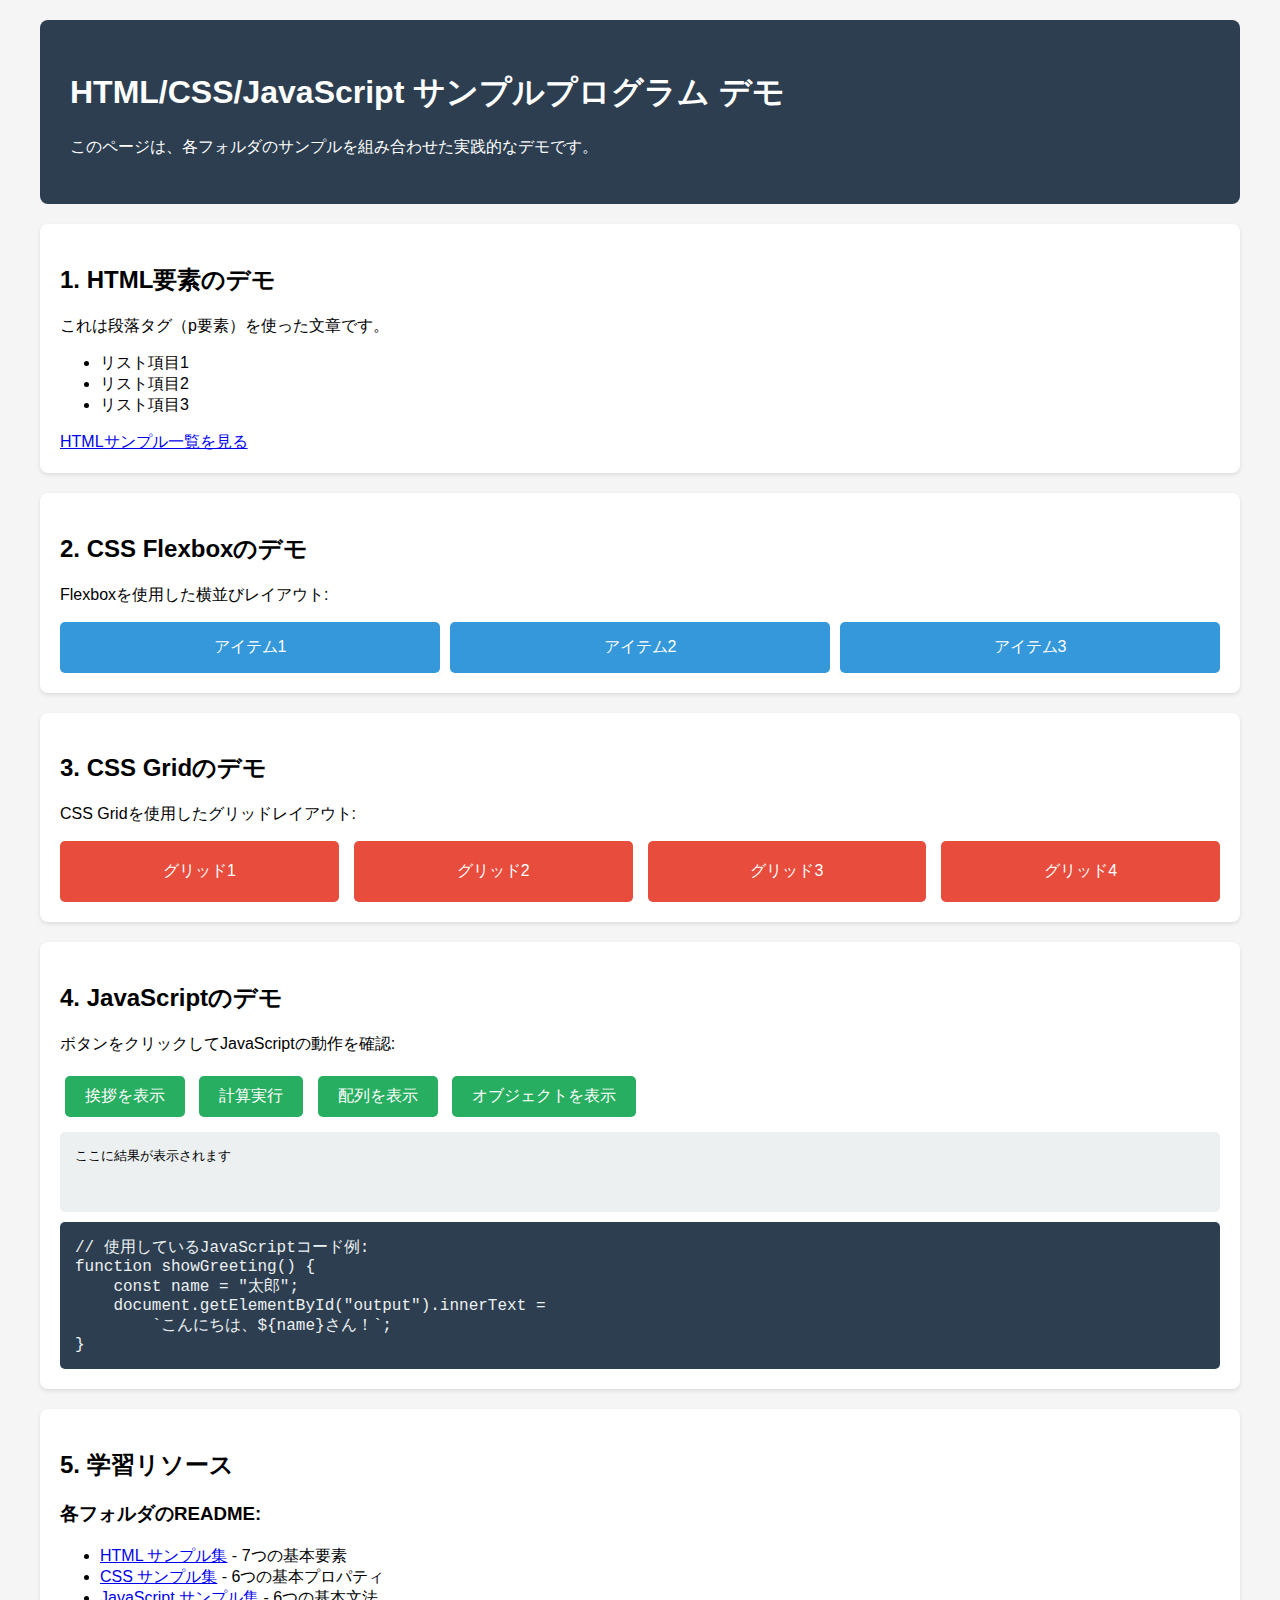
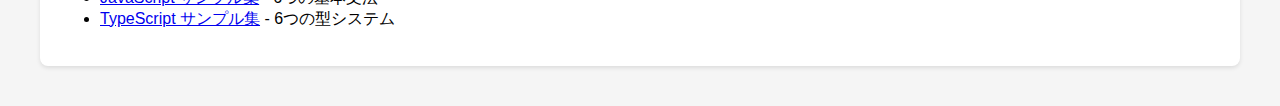
<file: index.html>
<!DOCTYPE html>
<html lang="ja">
<head>
    <meta charset="UTF-8">
    <meta name="viewport" content="width=device-width, initial-scale=1.0">
    <title>サンプルプログラム デモ</title>
    <style>
        /* CSSサンプルからの抜粋 */
        body {
            font-family: 'Segoe UI', Tahoma, Geneva, Verdana, sans-serif;
            max-width: 1200px;
            margin: 0 auto;
            padding: 20px;
            background-color: #f5f5f5;
        }

        .header {
            background-color: #2c3e50;
            color: white;
            padding: 30px;
            border-radius: 8px;
            margin-bottom: 20px;
        }

        .section {
            background-color: white;
            padding: 20px;
            margin-bottom: 20px;
            border-radius: 8px;
            box-shadow: 0 2px 4px rgba(0,0,0,0.1);
        }

        .flex-container {
            display: flex;
            gap: 10px;
            flex-wrap: wrap;
        }

        .flex-item {
            background-color: #3498db;
            color: white;
            padding: 15px 25px;
            border-radius: 5px;
            flex: 1;
            min-width: 150px;
            text-align: center;
        }

        .grid-container {
            display: grid;
            grid-template-columns: repeat(auto-fit, minmax(200px, 1fr));
            gap: 15px;
            margin-top: 15px;
        }

        .grid-item {
            background-color: #e74c3c;
            color: white;
            padding: 20px;
            border-radius: 5px;
            text-align: center;
        }

        button {
            background-color: #27ae60;
            color: white;
            border: none;
            padding: 10px 20px;
            border-radius: 5px;
            cursor: pointer;
            font-size: 16px;
            margin: 5px;
        }

        button:hover {
            background-color: #229954;
        }

        #output {
            background-color: #ecf0f1;
            padding: 15px;
            border-radius: 5px;
            margin-top: 10px;
            font-family: monospace;
            min-height: 50px;
        }

        .code-section {
            background-color: #2c3e50;
            color: #ecf0f1;
            padding: 15px;
            border-radius: 5px;
            overflow-x: auto;
            margin-top: 10px;
        }

        .code-section pre {
            margin: 0;
            font-family: 'Courier New', monospace;
        }
    </style>
</head>
<body>
    <div class="header">
        <h1>HTML/CSS/JavaScript サンプルプログラム デモ</h1>
        <p>このページは、各フォルダのサンプルを組み合わせた実践的なデモです。</p>
    </div>

    <div class="section">
        <h2>1. HTML要素のデモ</h2>
        <p>これは段落タグ（p要素）を使った文章です。</p>
        <ul>
            <li>リスト項目1</li>
            <li>リスト項目2</li>
            <li>リスト項目3</li>
        </ul>
        <a href="html/README.md" target="_blank">HTMLサンプル一覧を見る</a>
    </div>

    <div class="section">
        <h2>2. CSS Flexboxのデモ</h2>
        <p>Flexboxを使用した横並びレイアウト:</p>
        <div class="flex-container">
            <div class="flex-item">アイテム1</div>
            <div class="flex-item">アイテム2</div>
            <div class="flex-item">アイテム3</div>
        </div>
    </div>

    <div class="section">
        <h2>3. CSS Gridのデモ</h2>
        <p>CSS Gridを使用したグリッドレイアウト:</p>
        <div class="grid-container">
            <div class="grid-item">グリッド1</div>
            <div class="grid-item">グリッド2</div>
            <div class="grid-item">グリッド3</div>
            <div class="grid-item">グリッド4</div>
        </div>
    </div>

    <div class="section">
        <h2>4. JavaScriptのデモ</h2>
        <p>ボタンをクリックしてJavaScriptの動作を確認:</p>
        
        <button onclick="showGreeting()">挨拶を表示</button>
        <button onclick="calculateSum()">計算実行</button>
        <button onclick="showArray()">配列を表示</button>
        <button onclick="showObject()">オブジェクトを表示</button>
        
        <div id="output">ここに結果が表示されます</div>

        <div class="code-section">
            <pre>// 使用しているJavaScriptコード例:
function showGreeting() {
    const name = "太郎";
    document.getElementById("output").innerText = 
        `こんにちは、${name}さん！`;
}</pre>
        </div>
    </div>

    <div class="section">
        <h2>5. 学習リソース</h2>
        <h3>各フォルダのREADME:</h3>
        <ul>
            <li><a href="html/README.md">HTML サンプル集</a> - 7つの基本要素</li>
            <li><a href="css/README.md">CSS サンプル集</a> - 6つの基本プロパティ</li>
            <li><a href="javascript/README.md">JavaScript サンプル集</a> - 6つの基本文法</li>
            <li><a href="typescript/README.md">TypeScript サンプル集</a> - 6つの型システム</li>
        </ul>
    </div>

    <script>
        // JavaScript サンプルからの関数

        // 関数: 挨拶を表示
        function showGreeting() {
            const name = "太郎";
            const message = `こんにちは、${name}さん！`;
            document.getElementById("output").innerText = message;
        }

        // 関数: 計算を実行
        function calculateSum() {
            const a = 10;
            const b = 20;
            const sum = a + b;
            document.getElementById("output").innerText = 
                `${a} + ${b} = ${sum}`;
        }

        // 関数: 配列を表示
        function showArray() {
            const fruits = ["りんご", "バナナ", "オレンジ"];
            let output = "配列の内容:\n";
            
            // forループで配列を処理
            for (let i = 0; i < fruits.length; i++) {
                output += `${i + 1}. ${fruits[i]}\n`;
            }
            
            document.getElementById("output").innerText = output;
        }

        // 関数: オブジェクトを表示
        function showObject() {
            const person = {
                name: "太郎",
                age: 25,
                city: "東京"
            };
            
            const output = `オブジェクトの内容:
名前: ${person.name}
年齢: ${person.age}
都市: ${person.city}`;
            
            document.getElementById("output").innerText = output;
        }

        // ページ読み込み時のメッセージ
        console.log("デモページが読み込まれました！");
        console.log("ブラウザの開発者ツール（F12）でコンソールを確認してください。");
    </script>
</body>
</html>
</file>
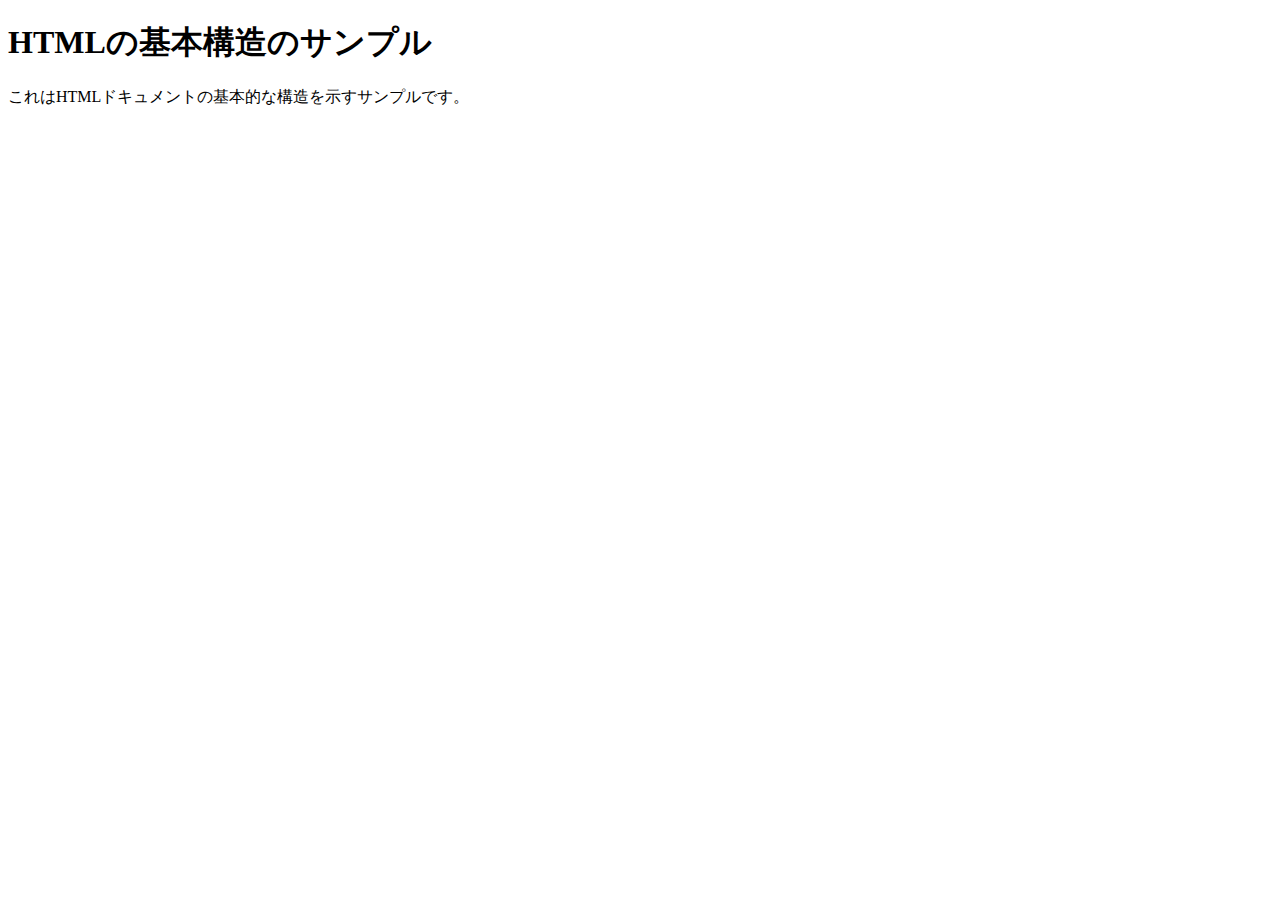
<file: html/01_basic_structure.html>
<!DOCTYPE html>
<!-- HTMLの基本構造: このファイルはHTMLドキュメントの最小構成を示しています -->
<html lang="ja">
<head>
    <!-- head要素: ページのメタデータを含みます -->
    <meta charset="UTF-8">
    <meta name="viewport" content="width=device-width, initial-scale=1.0">
    <title>HTMLの基本構造</title>
</head>
<body>
    <!-- body要素: ページに表示されるコンテンツを含みます -->
    <h1>HTMLの基本構造のサンプル</h1>
    <p>これはHTMLドキュメントの基本的な構造を示すサンプルです。</p>
</body>
</html>
</file>
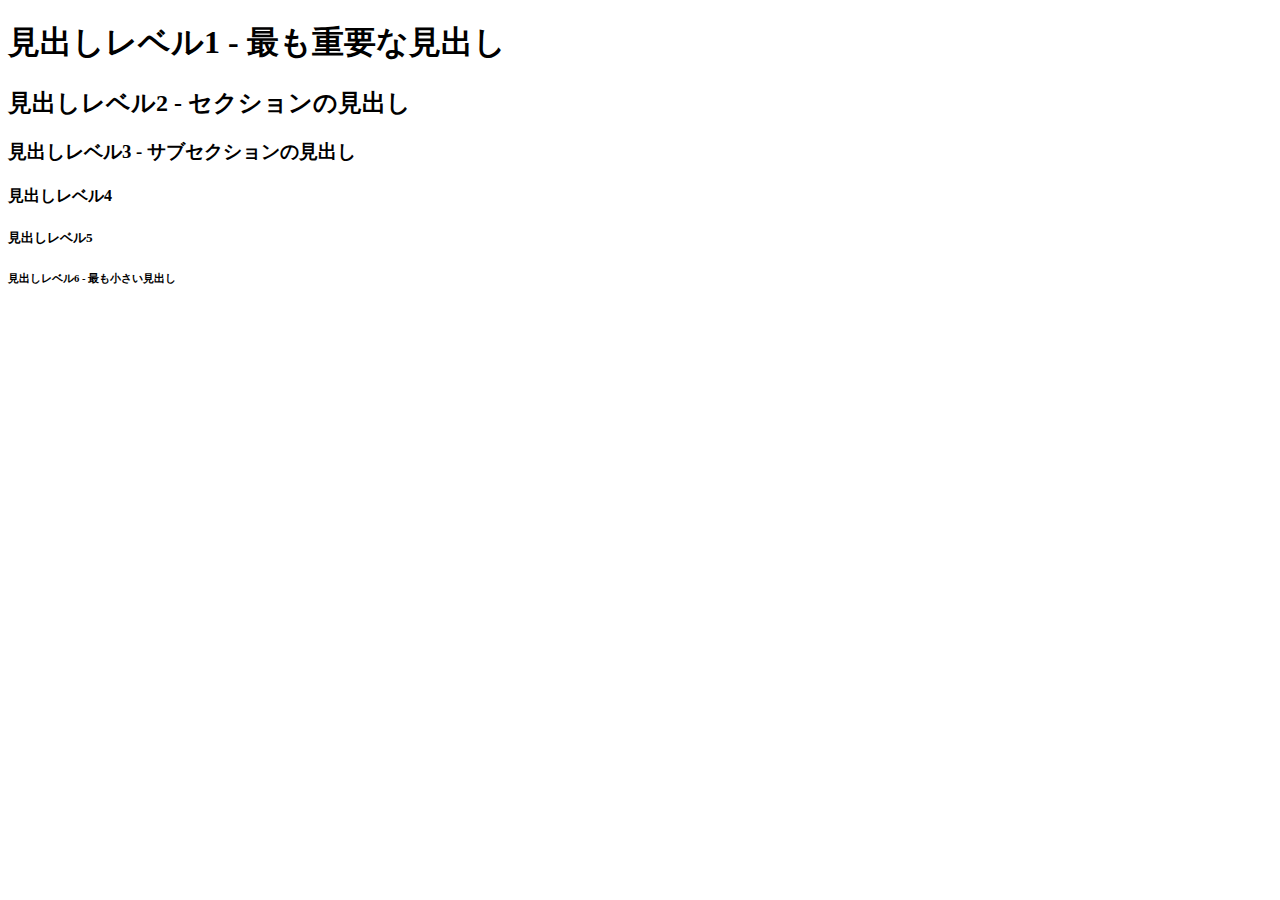
<file: html/02_headings.html>
<!DOCTYPE html>
<html lang="ja">
<head>
    <meta charset="UTF-8">
    <meta name="viewport" content="width=device-width, initial-scale=1.0">
    <title>見出しタグ</title>
</head>
<body>
    <!-- 見出しタグ: h1からh6まであり、h1が最も大きく、h6が最も小さい -->
    <h1>見出しレベル1 - 最も重要な見出し</h1>
    <h2>見出しレベル2 - セクションの見出し</h2>
    <h3>見出しレベル3 - サブセクションの見出し</h3>
    <h4>見出しレベル4</h4>
    <h5>見出しレベル5</h5>
    <h6>見出しレベル6 - 最も小さい見出し</h6>
</body>
</html>
</file>
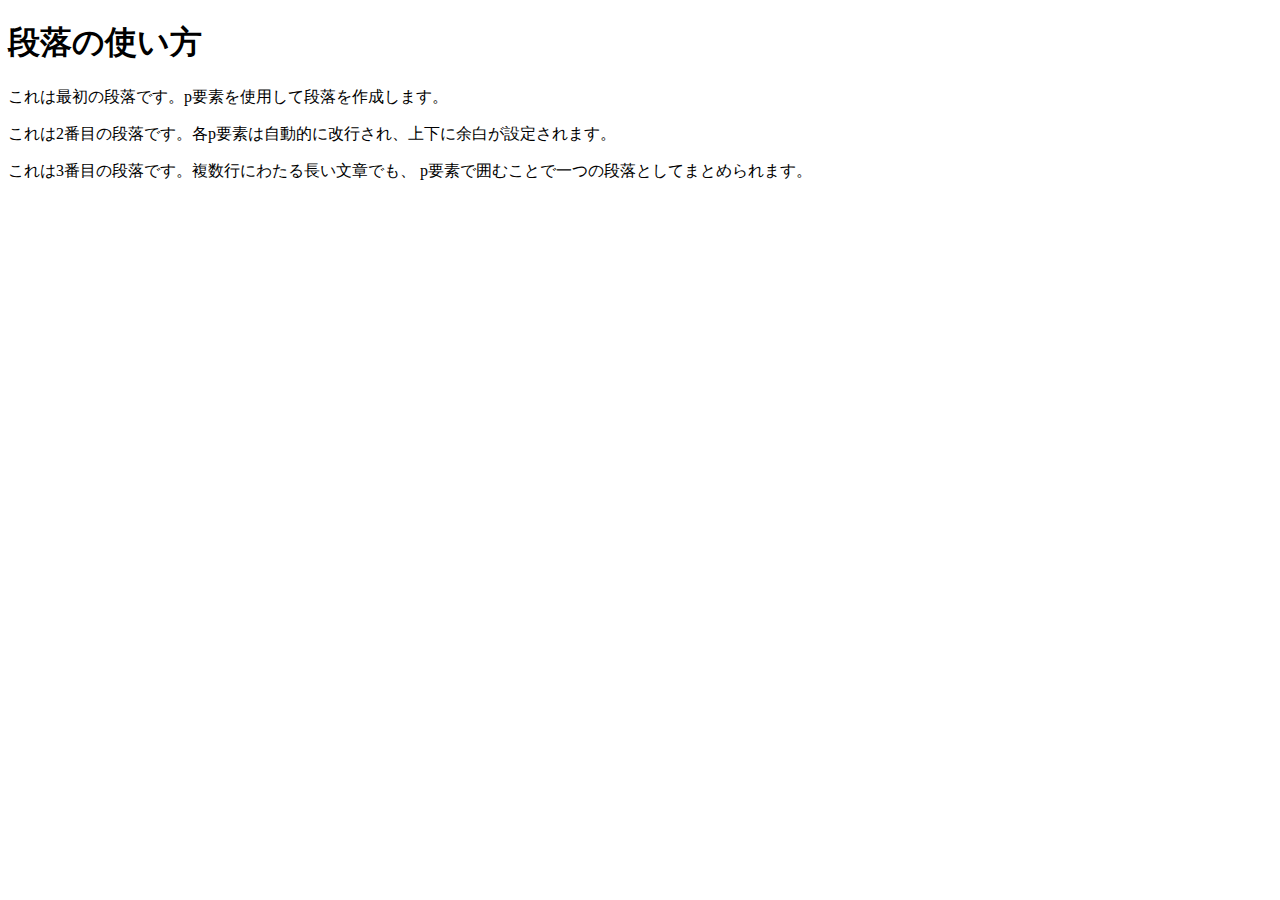
<file: html/03_paragraph.html>
<!DOCTYPE html>
<html lang="ja">
<head>
    <meta charset="UTF-8">
    <meta name="viewport" content="width=device-width, initial-scale=1.0">
    <title>段落タグ</title>
</head>
<body>
    <h1>段落の使い方</h1>
    
    <!-- p要素: 段落を表します。段落と段落の間には自動的に余白が入ります -->
    <p>これは最初の段落です。p要素を使用して段落を作成します。</p>
    <p>これは2番目の段落です。各p要素は自動的に改行され、上下に余白が設定されます。</p>
    <p>これは3番目の段落です。複数行にわたる長い文章でも、
    p要素で囲むことで一つの段落としてまとめられます。</p>
</body>
</html>
</file>
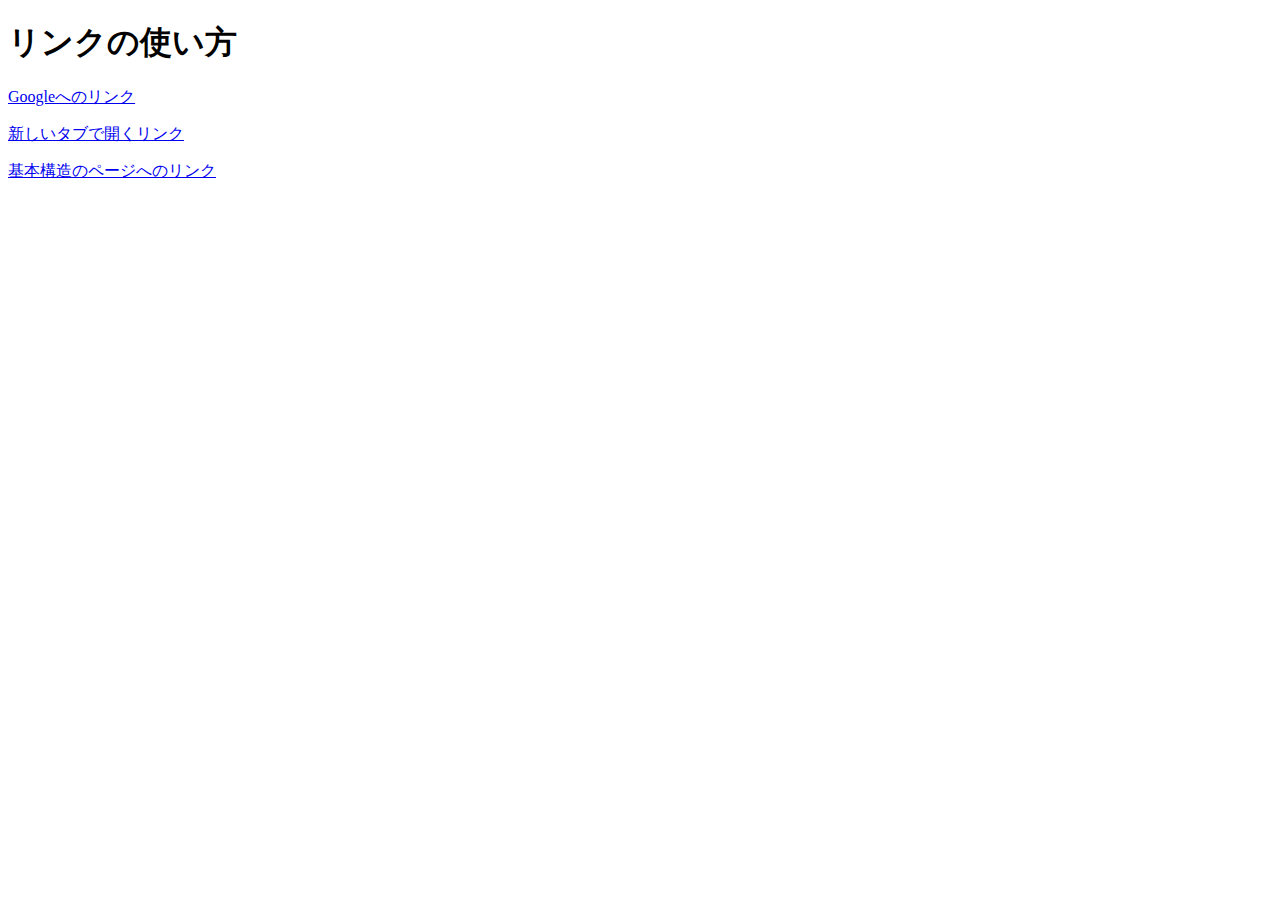
<file: html/04_link.html>
<!DOCTYPE html>
<html lang="ja">
<head>
    <meta charset="UTF-8">
    <meta name="viewport" content="width=device-width, initial-scale=1.0">
    <title>リンクタグ</title>
</head>
<body>
    <h1>リンクの使い方</h1>
    
    <!-- a要素: ハイパーリンクを作成します。href属性にリンク先のURLを指定します -->
    <p>
        <a href="https://www.google.com">Googleへのリンク</a>
    </p>
    
    <!-- target="_blank"属性: 新しいタブでリンクを開きます -->
    <p>
        <a href="https://www.google.com" target="_blank">新しいタブで開くリンク</a>
    </p>
    
    <!-- 相対パス: 同じサイト内の別のページへのリンク -->
    <p>
        <a href="01_basic_structure.html">基本構造のページへのリンク</a>
    </p>
</body>
</html>
</file>
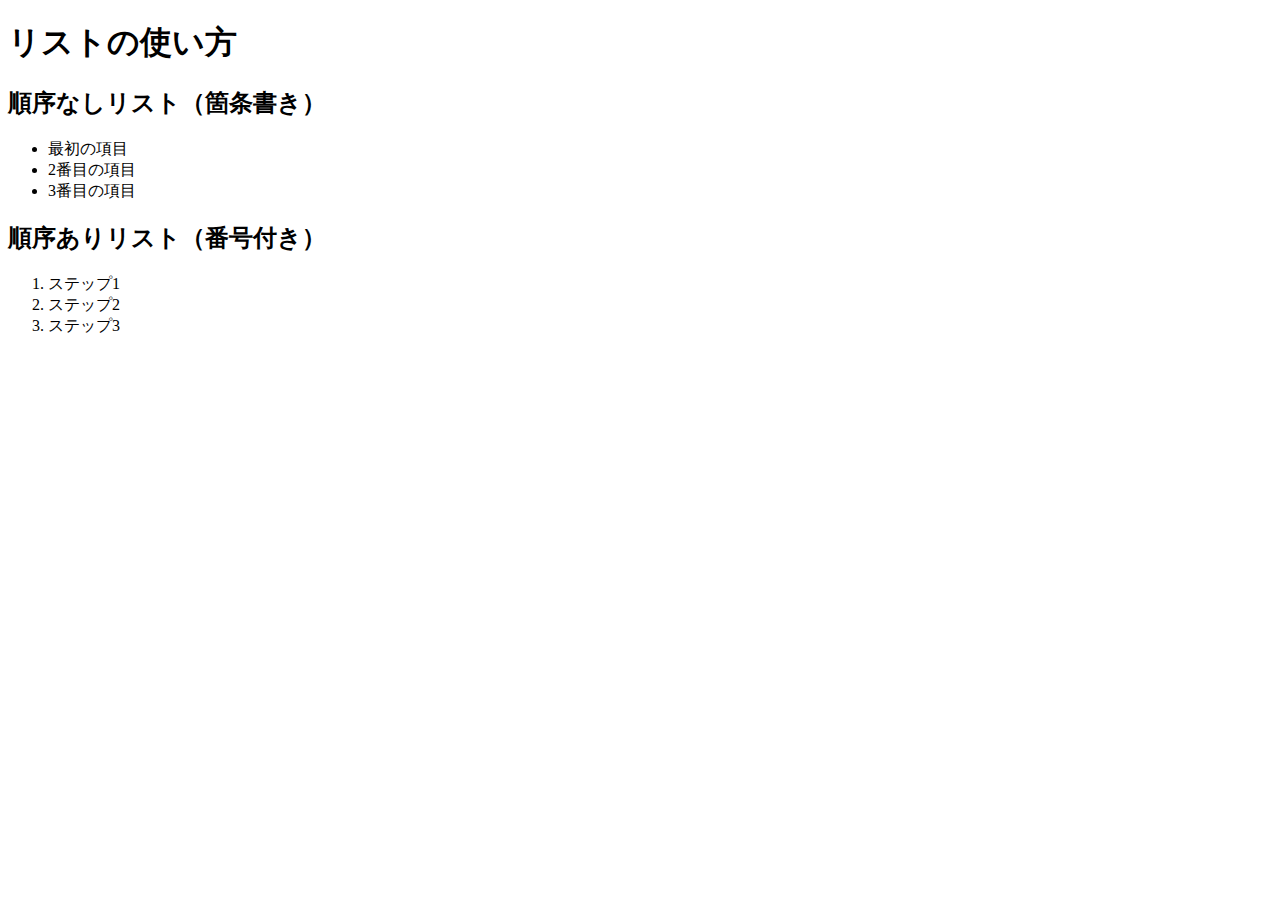
<file: html/06_list.html>
<!DOCTYPE html>
<html lang="ja">
<head>
    <meta charset="UTF-8">
    <meta name="viewport" content="width=device-width, initial-scale=1.0">
    <title>リストタグ</title>
</head>
<body>
    <h1>リストの使い方</h1>
    
    <h2>順序なしリスト（箇条書き）</h2>
    <!-- ul要素: 順序なしリスト（Unordered List） -->
    <!-- li要素: リストの各項目（List Item） -->
    <ul>
        <li>最初の項目</li>
        <li>2番目の項目</li>
        <li>3番目の項目</li>
    </ul>
    
    <h2>順序ありリスト（番号付き）</h2>
    <!-- ol要素: 順序ありリスト（Ordered List） -->
    <ol>
        <li>ステップ1</li>
        <li>ステップ2</li>
        <li>ステップ3</li>
    </ol>
</body>
</html>
</file>
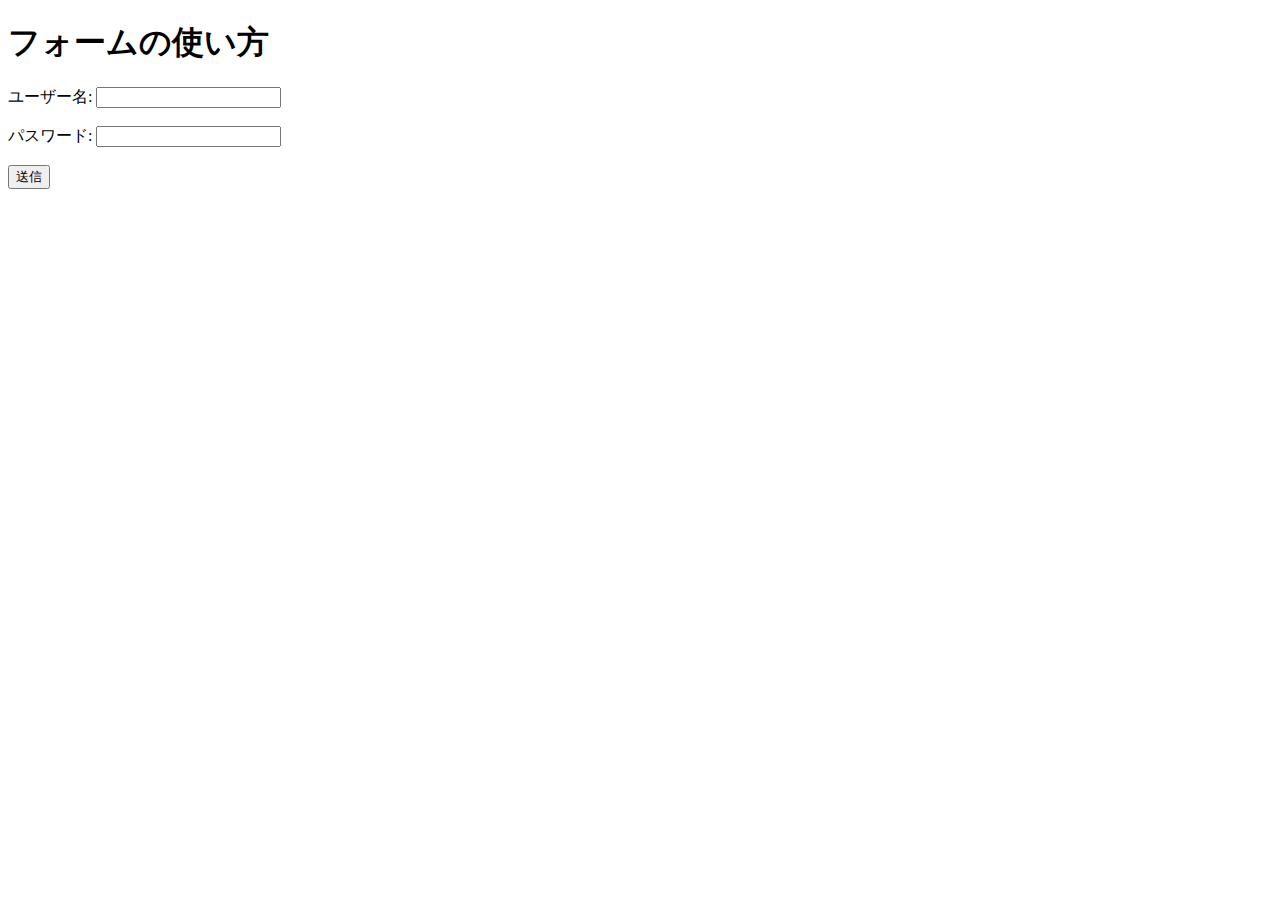
<file: html/07_form.html>
<!DOCTYPE html>
<html lang="ja">
<head>
    <meta charset="UTF-8">
    <meta name="viewport" content="width=device-width, initial-scale=1.0">
    <title>フォームタグ</title>
</head>
<body>
    <h1>フォームの使い方</h1>
    
    <!-- form要素: ユーザー入力を収集するためのフォームを作成 -->
    <!-- action属性: フォーム送信先のURL -->
    <!-- method属性: HTTPメソッド（GET/POST） -->
    <form action="#" method="post">
        
        <!-- label要素: 入力欄のラベル -->
        <!-- for属性: 関連する入力欄のidを指定 -->
        <label for="username">ユーザー名:</label>
        <!-- input要素: 入力欄を作成 -->
        <!-- type属性: 入力の種類を指定 -->
        <!-- id属性: 要素を一意に識別 -->
        <!-- name属性: サーバーに送信される際のキー名 -->
        <input type="text" id="username" name="username">
        <br><br>
        
        <label for="password">パスワード:</label>
        <input type="password" id="password" name="password">
        <br><br>
        
        <!-- button要素: ボタンを作成 -->
        <!-- type="submit": フォームを送信するボタン -->
        <button type="submit">送信</button>
    </form>
</body>
</html>
</file>
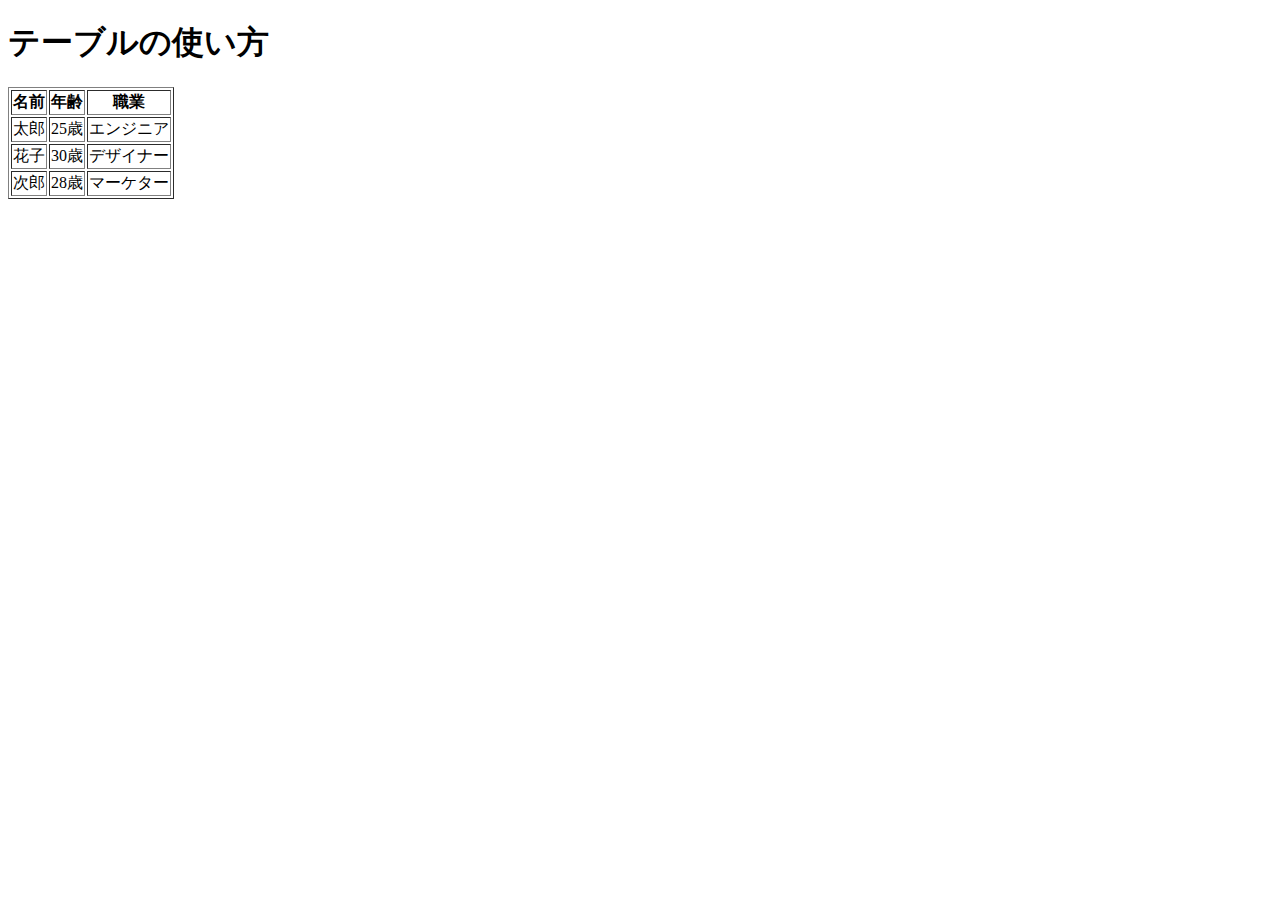
<file: html/08_table.html>
<!DOCTYPE html>
<html lang="ja">
<head>
    <meta charset="UTF-8">
    <meta name="viewport" content="width=device-width, initial-scale=1.0">
    <title>テーブルタグ</title>
</head>
<body>
    <h1>テーブルの使い方</h1>
    
    <!-- table要素: 表を作成 -->
    <!-- thead: テーブルのヘッダー部分 -->
    <!-- tbody: テーブルの本体部分 -->
    <!-- tr: テーブルの行（Table Row） -->
    <!-- th: ヘッダーセル（Table Header） -->
    <!-- td: データセル（Table Data） -->
    
    <table border="1">
        <thead>
            <tr>
                <th>名前</th>
                <th>年齢</th>
                <th>職業</th>
            </tr>
        </thead>
        <tbody>
            <tr>
                <td>太郎</td>
                <td>25歳</td>
                <td>エンジニア</td>
            </tr>
            <tr>
                <td>花子</td>
                <td>30歳</td>
                <td>デザイナー</td>
            </tr>
            <tr>
                <td>次郎</td>
                <td>28歳</td>
                <td>マーケター</td>
            </tr>
        </tbody>
    </table>
</body>
</html>
</file>
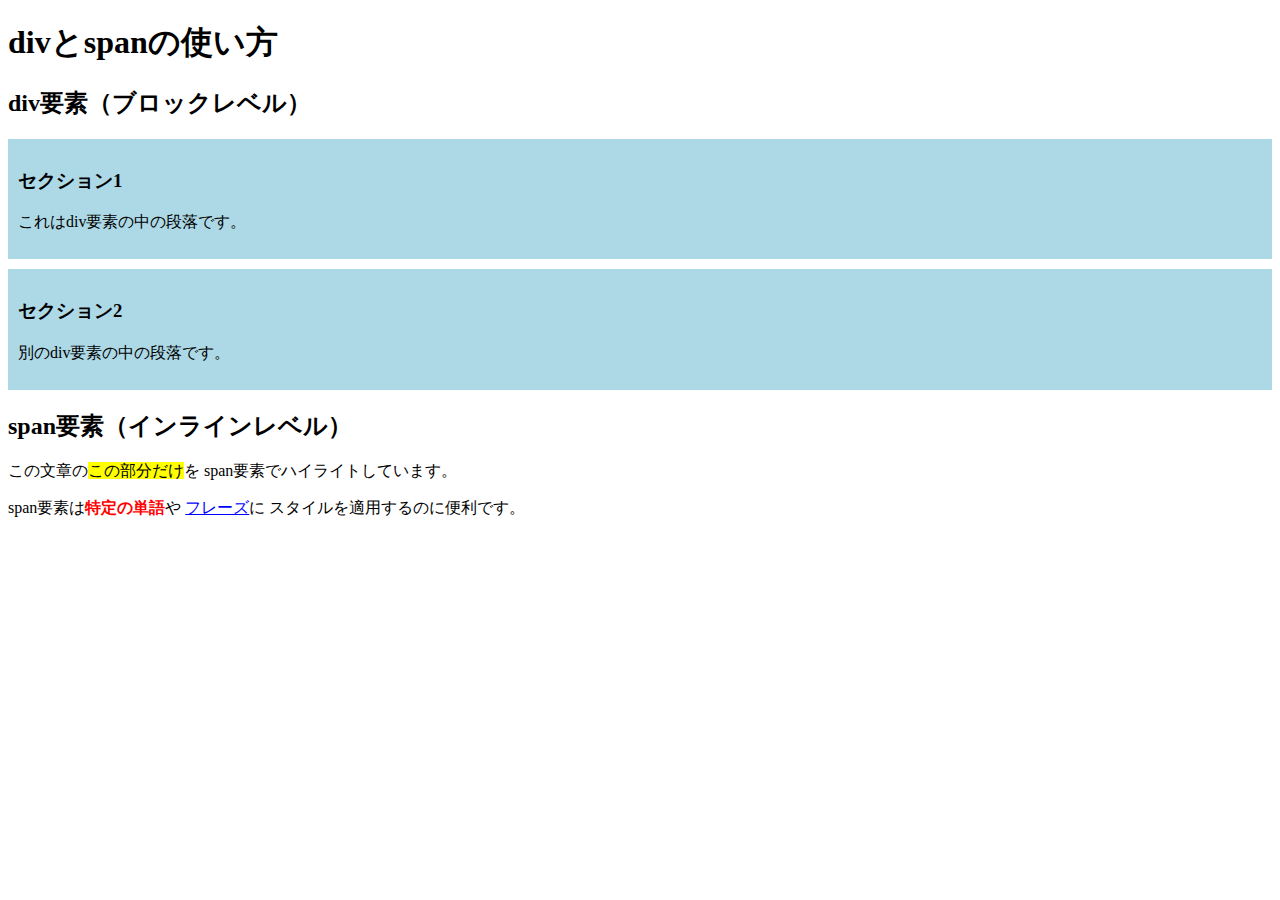
<file: html/09_div_span.html>
<!DOCTYPE html>
<html lang="ja">
<head>
    <meta charset="UTF-8">
    <meta name="viewport" content="width=device-width, initial-scale=1.0">
    <title>divとspanタグ</title>
    <style>
        .container { background-color: lightblue; padding: 10px; margin: 10px 0; }
        .highlight { background-color: yellow; }
    </style>
</head>
<body>
    <h1>divとspanの使い方</h1>
    
    <h2>div要素（ブロックレベル）</h2>
    <!-- div要素: ブロックレベルのコンテナ -->
    <!-- 複数の要素をグループ化し、レイアウトやスタイリングに使用 -->
    <!-- 縦に並び、横幅いっぱいに広がる -->
    <div class="container">
        <h3>セクション1</h3>
        <p>これはdiv要素の中の段落です。</p>
    </div>
    
    <div class="container">
        <h3>セクション2</h3>
        <p>別のdiv要素の中の段落です。</p>
    </div>
    
    <h2>span要素（インラインレベル）</h2>
    <!-- span要素: インラインレベルのコンテナ -->
    <!-- テキストの一部をグループ化し、スタイリングに使用 -->
    <!-- 横に並び、コンテンツの幅だけを占める -->
    <p>
        この文章の<span class="highlight">この部分だけ</span>を
        span要素でハイライトしています。
    </p>
    
    <p>
        span要素は<span style="color: red; font-weight: bold;">特定の単語</span>や
        <span style="color: blue; text-decoration: underline;">フレーズ</span>に
        スタイルを適用するのに便利です。
    </p>
</body>
</html>
</file>
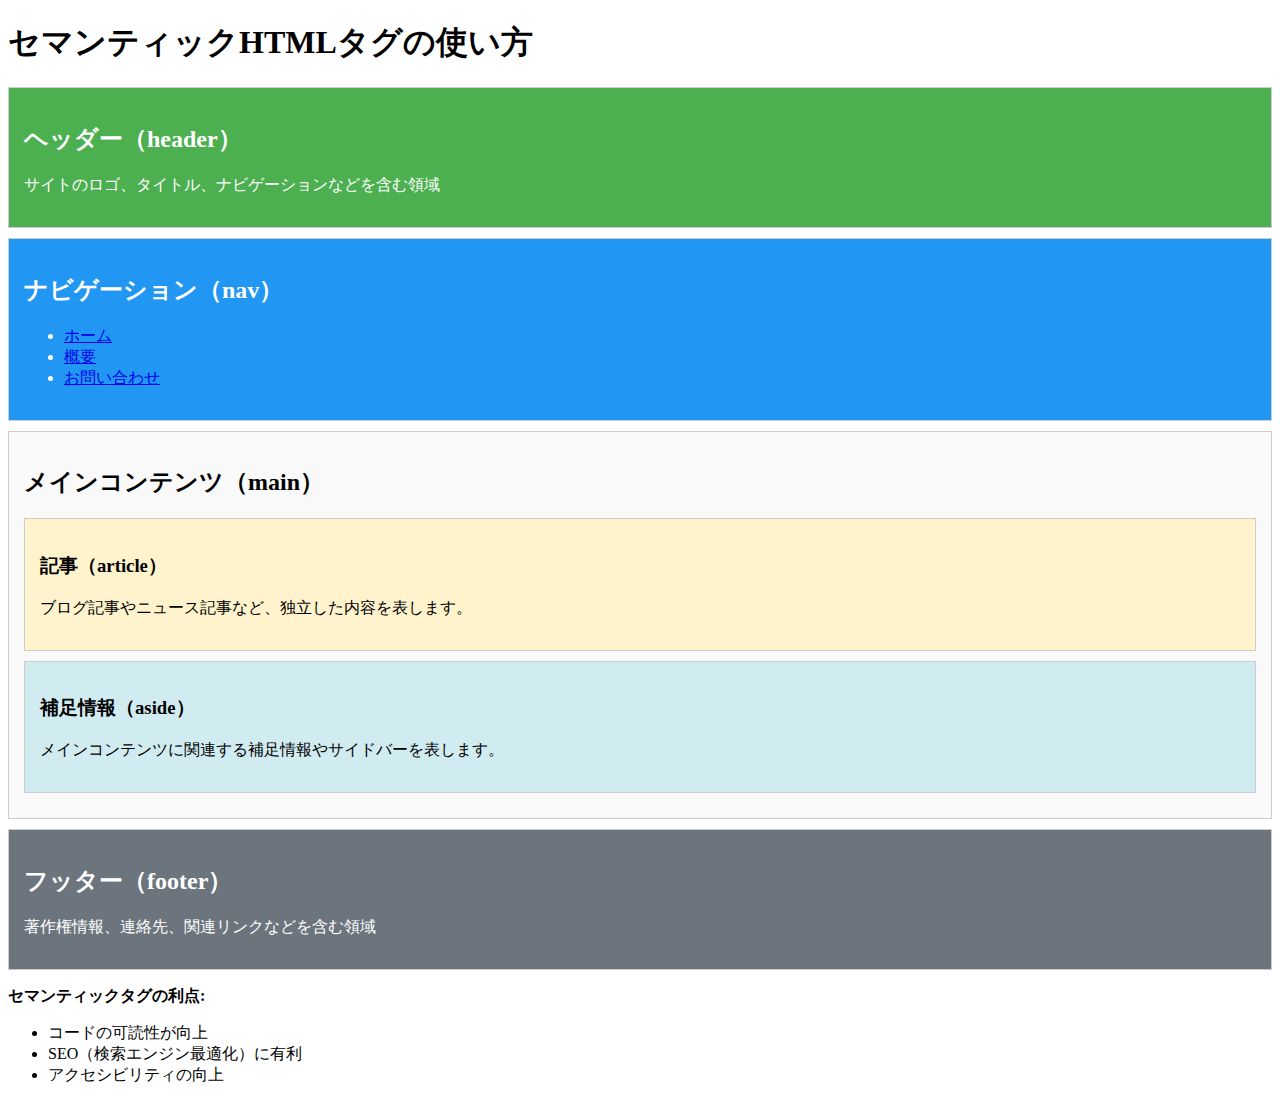
<file: html/10_semantic.html>
<!DOCTYPE html>
<html lang="ja">
<head>
    <meta charset="UTF-8">
    <meta name="viewport" content="width=device-width, initial-scale=1.0">
    <title>セマンティックタグ</title>
    <style>
        header, nav, main, article, aside, footer { 
            padding: 15px; 
            margin: 10px 0; 
            border: 1px solid #ccc; 
        }
        header { background-color: #4CAF50; color: white; }
        nav { background-color: #2196F3; color: white; }
        main { background-color: #f9f9f9; }
        article { background-color: #fff3cd; }
        aside { background-color: #d1ecf1; }
        footer { background-color: #6c757d; color: white; }
    </style>
</head>
<body>
    <h1>セマンティックHTMLタグの使い方</h1>
    
    <!-- header要素: ページやセクションのヘッダー -->
    <header>
        <h2>ヘッダー（header）</h2>
        <p>サイトのロゴ、タイトル、ナビゲーションなどを含む領域</p>
    </header>
    
    <!-- nav要素: ナビゲーションリンクのグループ -->
    <nav>
        <h2>ナビゲーション（nav）</h2>
        <ul>
            <li><a href="#home">ホーム</a></li>
            <li><a href="#about">概要</a></li>
            <li><a href="#contact">お問い合わせ</a></li>
        </ul>
    </nav>
    
    <!-- main要素: ページのメインコンテンツ -->
    <main>
        <h2>メインコンテンツ（main）</h2>
        
        <!-- article要素: 独立したコンテンツ（記事、投稿など） -->
        <article>
            <h3>記事（article）</h3>
            <p>ブログ記事やニュース記事など、独立した内容を表します。</p>
        </article>
        
        <!-- aside要素: 補足情報やサイドバー -->
        <aside>
            <h3>補足情報（aside）</h3>
            <p>メインコンテンツに関連する補足情報やサイドバーを表します。</p>
        </aside>
    </main>
    
    <!-- footer要素: ページやセクションのフッター -->
    <footer>
        <h2>フッター（footer）</h2>
        <p>著作権情報、連絡先、関連リンクなどを含む領域</p>
    </footer>
    
    <p><strong>セマンティックタグの利点:</strong></p>
    <ul>
        <li>コードの可読性が向上</li>
        <li>SEO（検索エンジン最適化）に有利</li>
        <li>アクセシビリティの向上</li>
    </ul>
</body>
</html>
</file>
